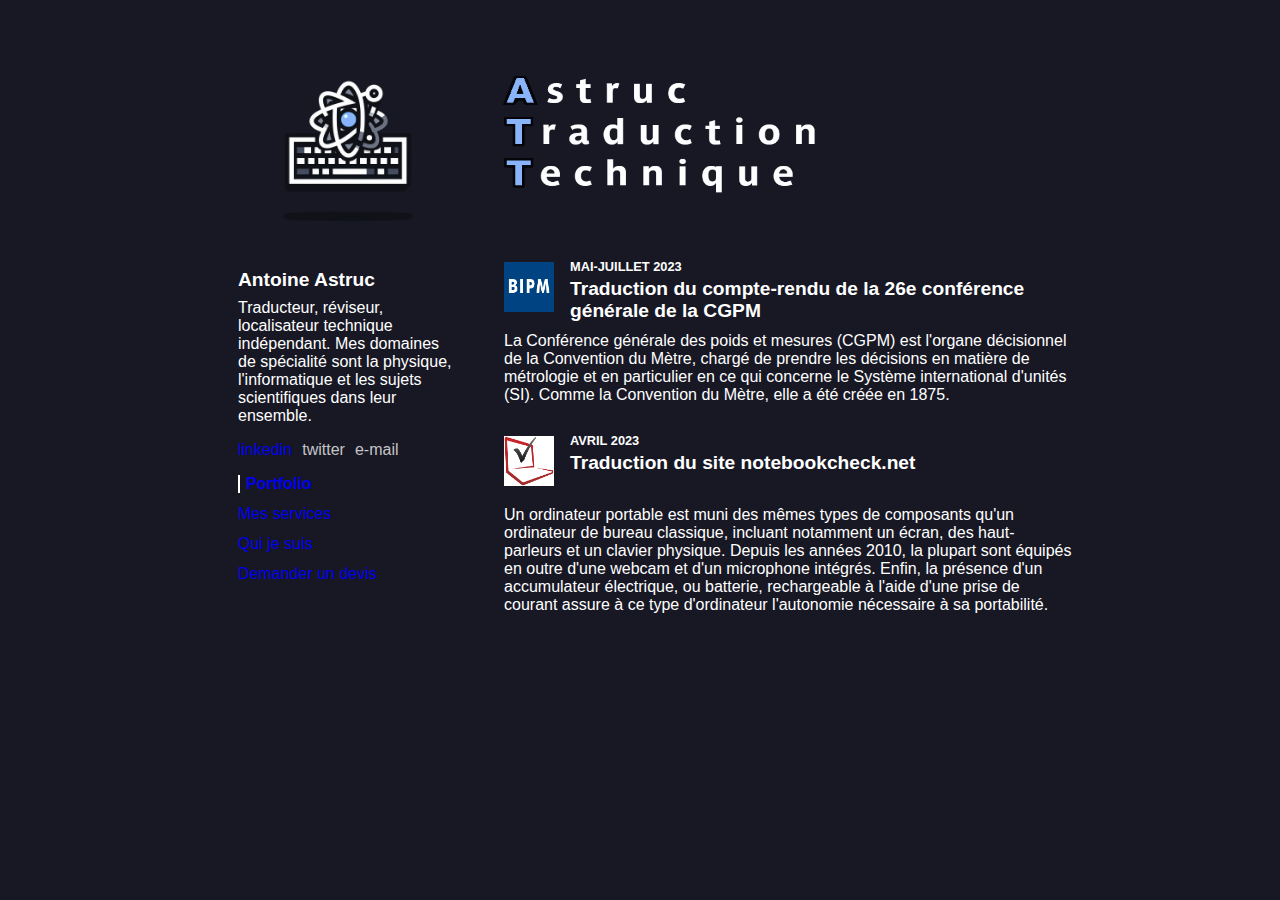
<file: index.html>
<!doctype html>
<html lang="fr">
  <head>
    <meta charset="utf-8" />
    <title>Portfolio</title>
    <link href="style.css" rel="stylesheet"
  </head>
  <body>
    <div class="table">
    <header>
      <div class="bandeau">
        <img class="logo" src="contenu/fav.png" alt="logoatt">
          <p class="antoine">Antoine Astruc</p>
        <p class="present">Traducteur, réviseur, localisateur technique indépendant. Mes domaines de spécialité sont la physique, l'informatique et les sujets scientifiques dans leur ensemble.</p>
          <div class="reseaux">
            <p class="reseau"><a href="https://www.linkedin.com/in/antoine-astruc-b6679b22a/">linkedin</a></p>
            <p class="reseau">twitter</p>
            <p class="reseau">e-mail</p>
          </div>
          <div class="onglets">
            <p class="ongletactuel"><a href="index.html">Portfolio</a></p>
            <p class="onglet"><a href="services.html">Mes services</a></p>
            <p class="onglet"><a href="me.html">Qui je suis</a></p>
            <p class="onglet"><a href="contact.html">Demander un devis</a></p>
          </div>
        </div>
    </header>
      <main>
        <div class="corps">
          <img class="marque" src="contenu/marque.png" alt="marqueatt">
        <div class="portfolio">
          <section>
            <div class="titrimage">
              <img class="macaron" src="contenu/bipm.png" alt="logobipm">
              <div class="titredate">
                <p class="dates">MAI-JUILLET 2023</p>
                <p class="titre">Traduction du compte-rendu de la 26e conférence générale de la CGPM </p>
              </div>
            </div>
            <p class="descrip">La Conférence générale des poids et mesures (CGPM) est l'organe décisionnel de la Convention du Mètre, chargé de prendre les décisions en matière de métrologie et en particulier en ce qui concerne le Système international d'unités (SI). Comme la Convention du Mètre, elle a été créée en 1875. </p>
          </section>
          <section>
            <div class="titrimage">
              <img class="macaron" src="contenu/notebook.png" alt="logonbc">
                <div class="titredate">
                  <p class="dates">AVRIL 2023</p>
                  <p class="titre">Traduction du site notebookcheck.net</p>
                </div>
            </div>
            <p class="descrip">Un ordinateur portable est muni des mêmes types de composants qu'un ordinateur de bureau classique, incluant notamment un écran, des haut-parleurs et un clavier physique. Depuis les années 2010, la plupart sont équipés en outre d'une webcam et d'un microphone intégrés. Enfin, la présence d'un accumulateur électrique, ou batterie, rechargeable à l'aide d'une prise de courant assure à ce type d'ordinateur l'autonomie nécessaire à sa portabilité. </p>
        </section>
        </div>
        </div>
      </main>
    </div>
    </body>
</html>
</file>
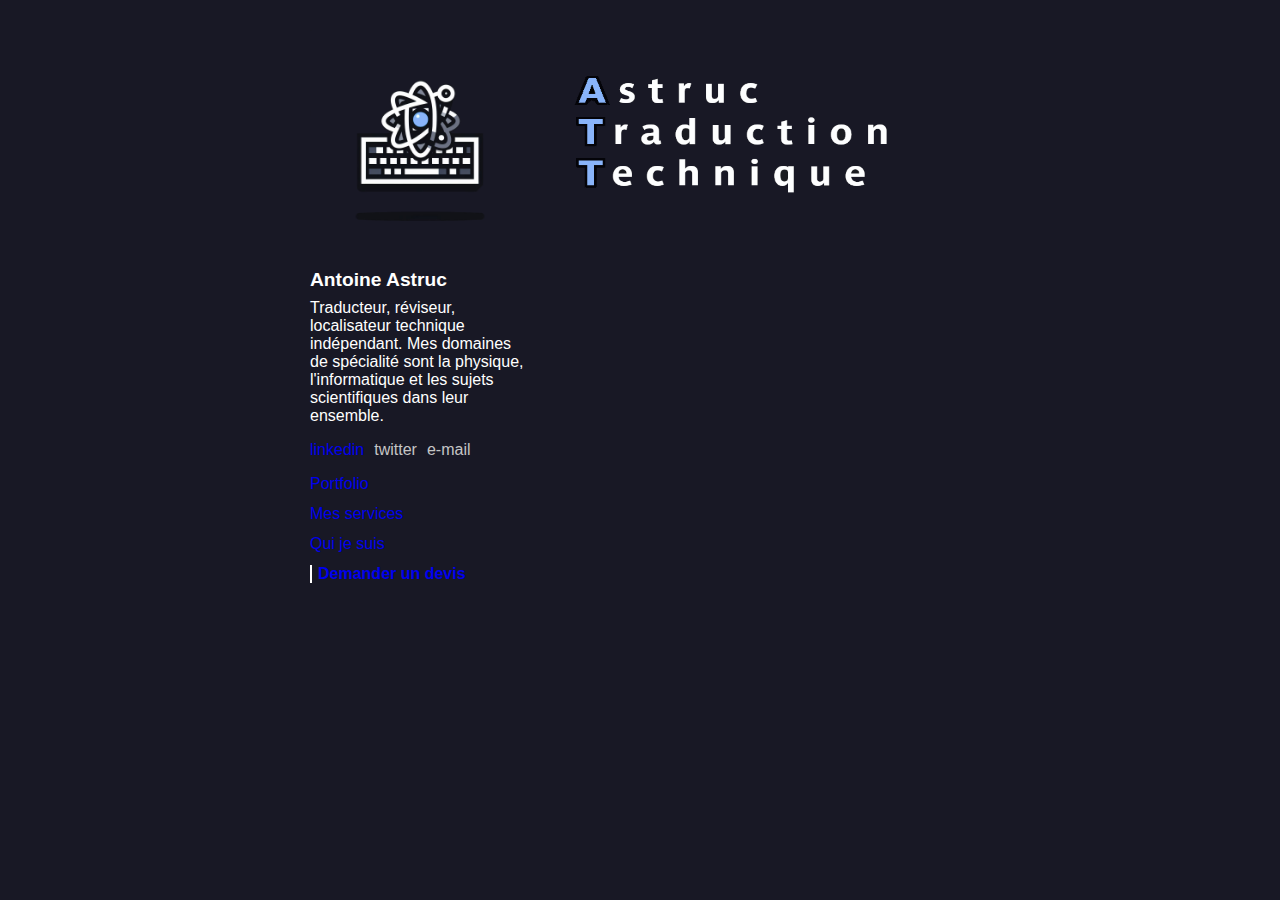
<file: contact.html>
<!doctype html>
<html lang="fr">
  <head>
    <meta charset="utf-8" />
    <title>Présentation</title>
    <link href="style.css" rel="stylesheet"
  </head>
  <body>
    <div class="table">
    <header>
      <div class="bandeau">
        <img class="logo" src="contenu/fav.png" alt="logoatt">
          <p class="antoine">Antoine Astruc</p>
        <p class="present">Traducteur, réviseur, localisateur technique indépendant. Mes domaines de spécialité sont la physique, l'informatique et les sujets scientifiques dans leur ensemble.</p>
          <div class="reseaux">
            <p class="reseau"><a href="https://www.linkedin.com/in/antoine-astruc-b6679b22a/">linkedin</a></p>
            <p class="reseau">twitter</p>
            <p class="reseau">e-mail</p>
          </div>
          <div class="onglets">
            <p class="onglet"><a href="index.html">Portfolio</a></p>
            <p class="onglet"><a href="services.html">Mes services</a></p>
            <p class="onglet"><a href="me.html">Qui je suis</a></p>
            <p class="ongletactuel"><a href="contact.html">Demander un devis</a></p>
          </div>
        </div>
    </header>
      <main>
        <div class="corps">
            <img class="marque" src="contenu/marque.png" alt="marqueatt">
        </div>
      </main>
    </div>
    </body>
</html>
</file>
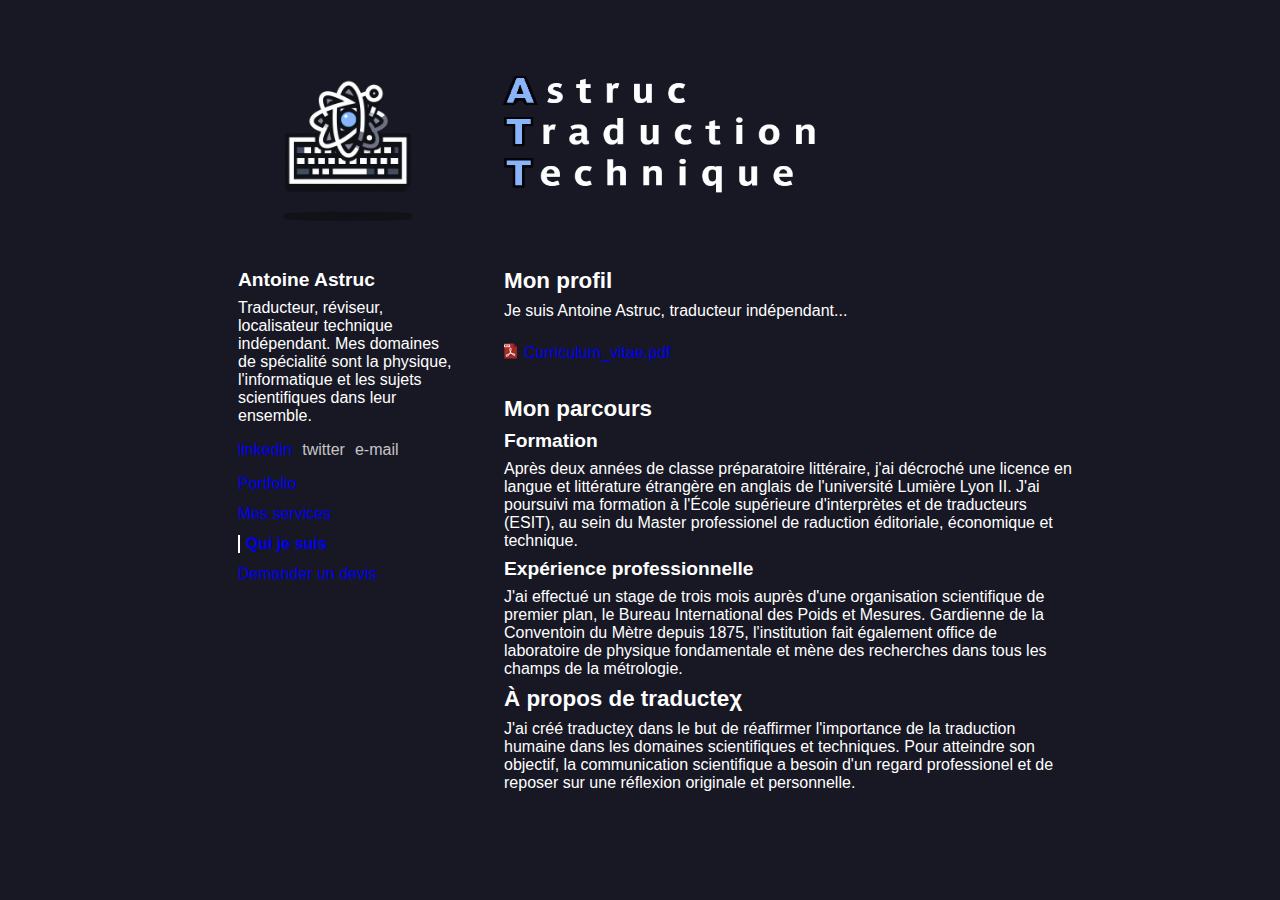
<file: me.html>
<!doctype html>
<html lang="fr">
  <head>
    <meta charset="utf-8" />
    <title>Présentation</title>
    <link href="style.css" rel="stylesheet"
  </head>
  <body>
    <div class="table">
    <header>
      <div class="bandeau">
        <img class="logo" src="contenu/fav.png" alt="logoatt">
          <p class="antoine">Antoine Astruc</p>
        <p class="present">Traducteur, réviseur, localisateur technique indépendant. Mes domaines de spécialité sont la physique, l'informatique et les sujets scientifiques dans leur ensemble.</p>
          <div class="reseaux">
            <p class="reseau"><a href="https://www.linkedin.com/in/antoine-astruc-b6679b22a/">linkedin</a></p>
            <p class="reseau">twitter</p>
            <p class="reseau">e-mail</p>
          </div>
          <div class="onglets">
            <p class="onglet"><a href="index.html">Portfolio</a></p>
            <p class="onglet"><a href="services.html">Mes services</a></p>
            <p class="ongletactuel"><a href="me.html">Qui je suis</a></p>
            <p class="onglet"><a href="contact.html">Demander un devis</a></p>
          </div>
        </div>
    </header>
      <main>
        <div class="corps">
          <img class="marque" src="contenu/marque.png" alt="marqueatt">
            <div class="services">
              <p class="typeservice">Mon profil</p>
            <p class="descripservice">Je suis Antoine Astruc, traducteur indépendant...</p>
              <div class="lienicone">
                <a href="contenu/cv_fr.pdf"><img class="pdf" src="contenu/pdf.svg" alt="CV"></a>
                <p class="download"><a href="contenu/cv_fr.pdf">Curriculum_vitae.pdf</a></p>
              </div>
              <p class="typeservice">Mon parcours</p>
              <p class="nomservice">Formation</p>
              <p class="descripservice">Après deux années de classe préparatoire littéraire, j'ai décroché une licence en langue et littérature étrangère en anglais de l'université Lumière Lyon II. J'ai poursuivi ma formation à l'École supérieure d'interprètes et de traducteurs (ESIT), au sein du Master professionel de raduction éditoriale, économique et technique. </p>
              <p class="nomservice">Expérience professionnelle</p>
              <p class="descripservice">J'ai effectué un stage de trois mois auprès d'une organisation scientifique de premier plan, le Bureau International des Poids et Mesures. Gardienne de la Conventoin du Mètre depuis 1875, l'institution fait également office de laboratoire de physique fondamentale et mène des recherches dans tous les champs de la métrologie.</p>
              <p class="typeservice">À propos de traducteχ</p>
              <p class="descripservice">J'ai créé traducteχ dans le but de réaffirmer l'importance de la traduction humaine dans les domaines scientifiques et techniques. Pour atteindre son objectif, la communication scientifique a besoin d'un regard professionel et de reposer sur une réflexion originale et personnelle.</p>
            </div>
            
        </div>
      </main>
    </div>
    </body>
</html>
</file>
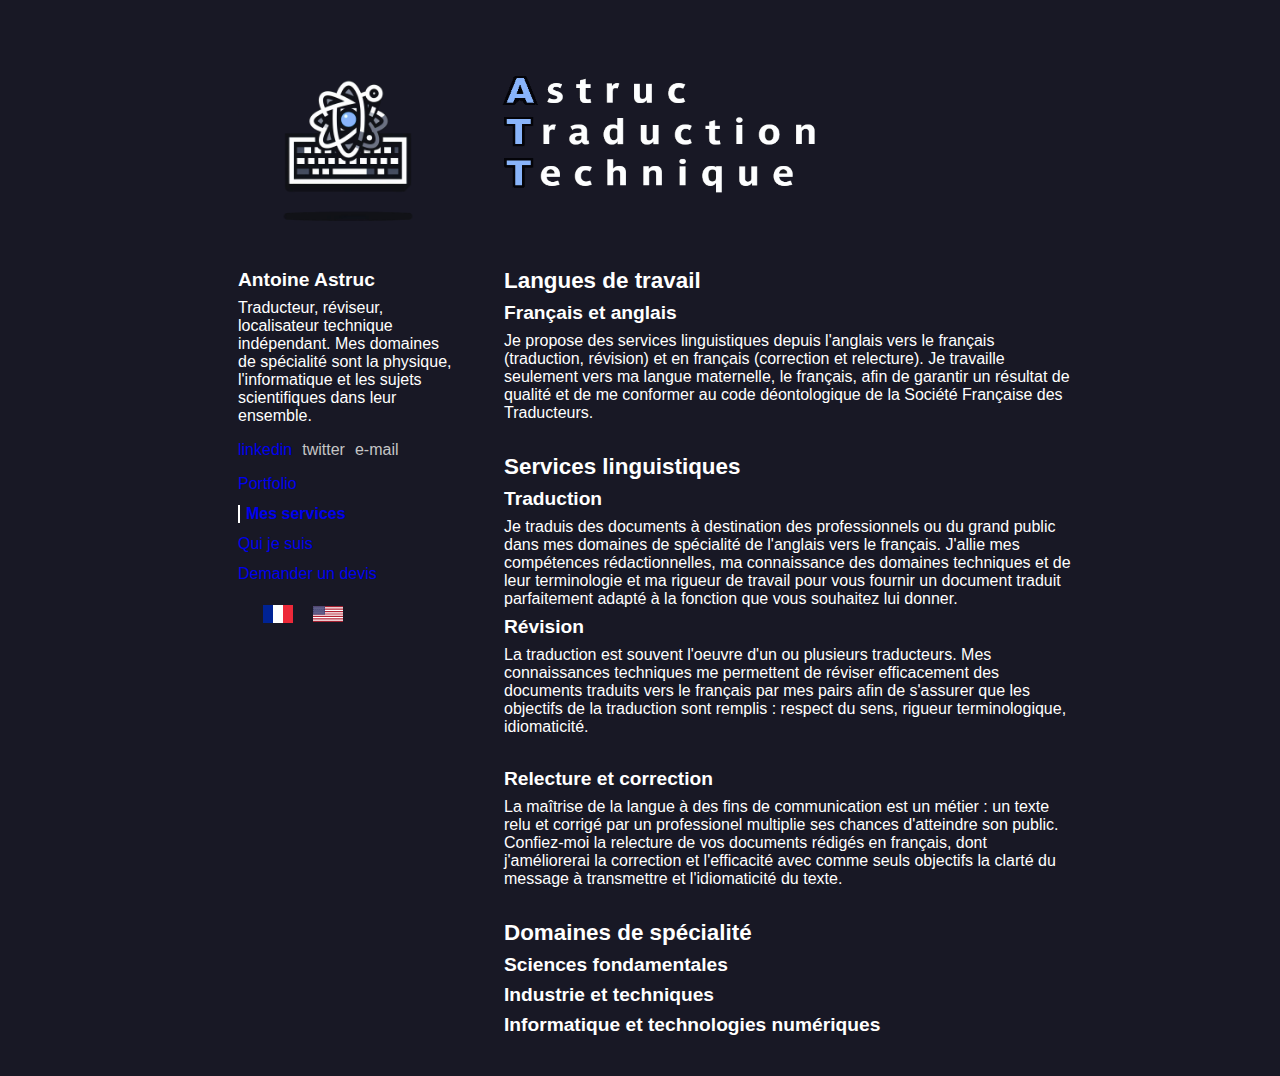
<file: services.html>
<!doctype html>
<html lang="fr">
  <head>
    <meta charset="utf-8" />
    <title>Présentation</title>
    <link href="style.css" rel="stylesheet"
  </head>
  <body>
    <div class="table">
        <header>
            <div class="bandeau">
                <img class="logo" src="contenu/fav.png" alt="logoatt">
                <p class="antoine">Antoine Astruc</p>
                <p class="present">Traducteur, réviseur, localisateur technique indépendant. Mes domaines de spécialité sont la physique, l'informatique et les sujets scientifiques dans leur ensemble.</p>
                <div class="reseaux">
                    <p class="reseau"><a href="https://www.linkedin.com/in/antoine-astruc-b6679b22a/">linkedin</a></p>
                    <p class="reseau">twitter</p>
                    <p class="reseau">e-mail</p>
                </div>
                <div class="onglets">
                    <p class="onglet"><a href="index.html">Portfolio</a></p>
                    <p class="ongletactuel"><a href="services.html">Mes services</a></p>
                    <p class="onglet"><a href="me.html">Qui je suis</a></p>
                    <p class="onglet"><a href="contact.html">Demander un devis</a></p>
                </div>
                <div class="langues">
                    <img class="drapeau" src="contenu/fr.svg" alt="france">
                    <img class="drapeau" src="contenu/us.svg" alt="us">
                
                </div>
                
            </div>
        </header>
        <main>
            <div class="corps">
                <img class="marque" src="contenu/marque.png" alt="marqueatt">          
                    <div class="services">
                        <p class="typeservice">Langues de travail</p>
                            <p class="nomservice">Français et anglais</p>
                                <p class="descripservicefin">Je propose des services linguistiques depuis l'anglais vers le français (traduction, révision) et en français (correction et relecture). Je travaille seulement vers ma langue maternelle, le français, afin de garantir un résultat de qualité et de me conformer au code déontologique de la Société Française des Traducteurs.</p>
                        <p class="typeservice">Services linguistiques</p>
                            <p class="nomservice">Traduction</p>
                                <p class="descripservice">Je traduis des documents à destination des professionnels ou du grand public dans mes domaines de spécialité de l'anglais vers le français. J'allie mes compétences rédactionnelles, ma connaissance des domaines techniques et de leur terminologie et ma rigueur de travail pour vous fournir un document traduit parfaitement adapté à la fonction que vous souhaitez lui donner.</p>
                            <p class="nomservice">Révision</p>
                                <p class="descripservicefin">La traduction est souvent l'oeuvre d'un ou plusieurs traducteurs. Mes connaissances techniques me permettent de réviser efficacement des documents traduits vers le français par mes pairs afin de s'assurer que les objectifs de la traduction sont remplis : respect du sens, rigueur terminologique, idiomaticité.</p>
                            <p class="nomservice">Relecture et correction</p>
                                <p class="descripservicefin">La maîtrise de la langue à des fins de communication est un métier : un texte relu et corrigé par un professionel multiplie ses chances d'atteindre son public. Confiez-moi la relecture de vos documents rédigés en français, dont j'améliorerai la correction et l'efficacité avec comme seuls objectifs la clarté du message à transmettre et l'idiomaticité du texte.</p>
                        <p class="typeservice">Domaines de spécialité</p>
                            <p class="nomservice">Sciences fondamentales</p>
                                <p class="descripservice"></p>
                            <p class="nomservice">Industrie et techniques</p>
                                <p class="descripservice"></p>
                            <p class="nomservice">Informatique et technologies numériques</p>
                                <p class="descripservicefin"></p>
                    </div>
            </div>
        </main>
    </div>
    </body>
</html>
</file>
<file: style.css>
body
{
    background-color: #181825
}
.antoine
{
    font-family: Arial, Helvetica, sans-serif;
    color: white;
    font-size: 1.2em;
    font-weight: 600;    
    margin-bottom: 8px;
}
.dates
{
    font-family: Arial, Helvetica, sans-serif;
    font-weight: 600;
    font-size: 0.8em;
    color:white;
    margin-bottom: 2px;
}
.descrip
{
    font-family: Arial, Helvetica, sans-serif;
    font-size: 1em;
    color:white;
    margin: auto;
    padding-left: 16px;
    margin-top: 4px;
}
.titre
{
    font-family: Arial, Helvetica, sans-serif;
    font-weight: 700;
    font-size: 1.2em;
    color:white;
    margin-top: 2px;
    margin-bottom: 4px;
}

.logo
{
    max-height: 220px;
    width: 220px;
}
.marque
{
    height: 130px;
    width: 440px;
    margin-left: 30px;
    padding-left: 0px;
    padding-top: 46px;
    margin-bottom: 24px;
}
.bandeau {
    display: flex;
    flex-direction: column;
    margin-left: 30px;
    width: 220px;
}
.present
{
    font-family: Arial, Helvetica, sans-serif;
    font-size: 1em;
    color:white;
    margin: auto;
}
.table
{
    display: flex;
    justify-content: center;
    height: 100%;
    padding-left: 100px;
    margin-left: 100px;
    padding-right: 100px;
    margin-right: 100px;
    margin-top: 30px;
}
.reseaux
{
    display: flex;
}
.reseau
{
    font-family: Arial, Helvetica, sans-serif;
    color: rgb(197, 197, 197);
    margin-right: 10px;
}
a:link
{
    
    text-decoration: none;
}
a:visited
{
    color: white;
}
a:hover
{
    color: rgb(219, 219, 219);
    text-decoration: underline;
}

.corps
{
    display: flex;
    flex-direction: column;
    
}
.nomsite
{
    color:white;
    /* Nimbus Mono PS; Source Code Pro Black*/
    font-weight: 700;
    font-size: 3.5em;
    margin-left: 52px;
    font-family:system-ui, -apple-system, BlinkMacSystemFont, 'Segoe UI', Roboto, Oxygen, Ubuntu, Cantarell, 'Open Sans', 'Helvetica Neue', sans-serif
}
.onglets
{
    display: flex;
    flex-direction: column;
}
.onglet
{
    color: white;
    font-family: Arial, Helvetica, sans-serif;
    margin-top: 0px;
    margin-bottom: 12px;
}
.onglet:hover
{
    border-left: 2px white solid;
    padding-left: 6px;
}
.ongletactuel
{
    font-weight: 600;
    border-left: 2px white solid;
    padding-left: 6px;
    color: white;
    margin-top: 0px;
    margin-bottom: 12px;
    font-family: Arial, Helvetica, sans-serif;

}

.bordure
{
    border: 1px white solid;
}
.titrimage
{
    display:flex;
    margin-top:16px;
}
.macaron
{
    max-width: 50px;
    height: 50px;
    padding: 16px;
}
.titredate
{
    display: flex;
    flex-direction: column;
}
.portfolio
{
    margin-left: 30px;
}
.services
{
    margin-left: 30px;
    padding-top: 16px;
    margin-top: 20px;
}
.nomservice
{
    font-family: Arial, Helvetica, sans-serif;
    font-weight: 700;
    font-size: 1.2em;
    color:white;
    margin-top: 2px;
    margin-bottom: 8px;
    margin-left: 16px;
}
.descripservice
{
    font-family: Arial, Helvetica, sans-serif;
    font-size: 1em;
    color:white;
    margin: auto;
    padding-left: 16px;
    margin-bottom: 8px;
}
.descripservicefin
{
    font-family: Arial, Helvetica, sans-serif;
    font-size: 1em;
    color:white;
    margin: auto;
    padding-left: 16px;
    margin-bottom: 32px;
}
.typeservice
{
    font-family: Arial, Helvetica, sans-serif;
    font-weight: 700;
    font-size: 1.2em;
    color:white;
    margin-top: 2px;
    margin-bottom: 8px;
    margin-left: 16px;
    font-size: 1.4em;
}
.langues
{
display: flex;
padding-left: 25px;
padding-right: 25px;
padding-top: 10px;
}
.drapeau
{
width: 30px;
height: 18px;
margin-right: 20px;
}
.pdf
{
    width: 15px;
    height: 30px;
    margin-left: 15px;
    margin-top: 8px;
}
.lienicone
{
    display: flex;
}
.download
{
    font-family: Arial, Helvetica, sans-serif;
    font-size: 1em;
    color:white;
    margin-bottom: 32px;
    margin-left: 6px;
}
</file>
